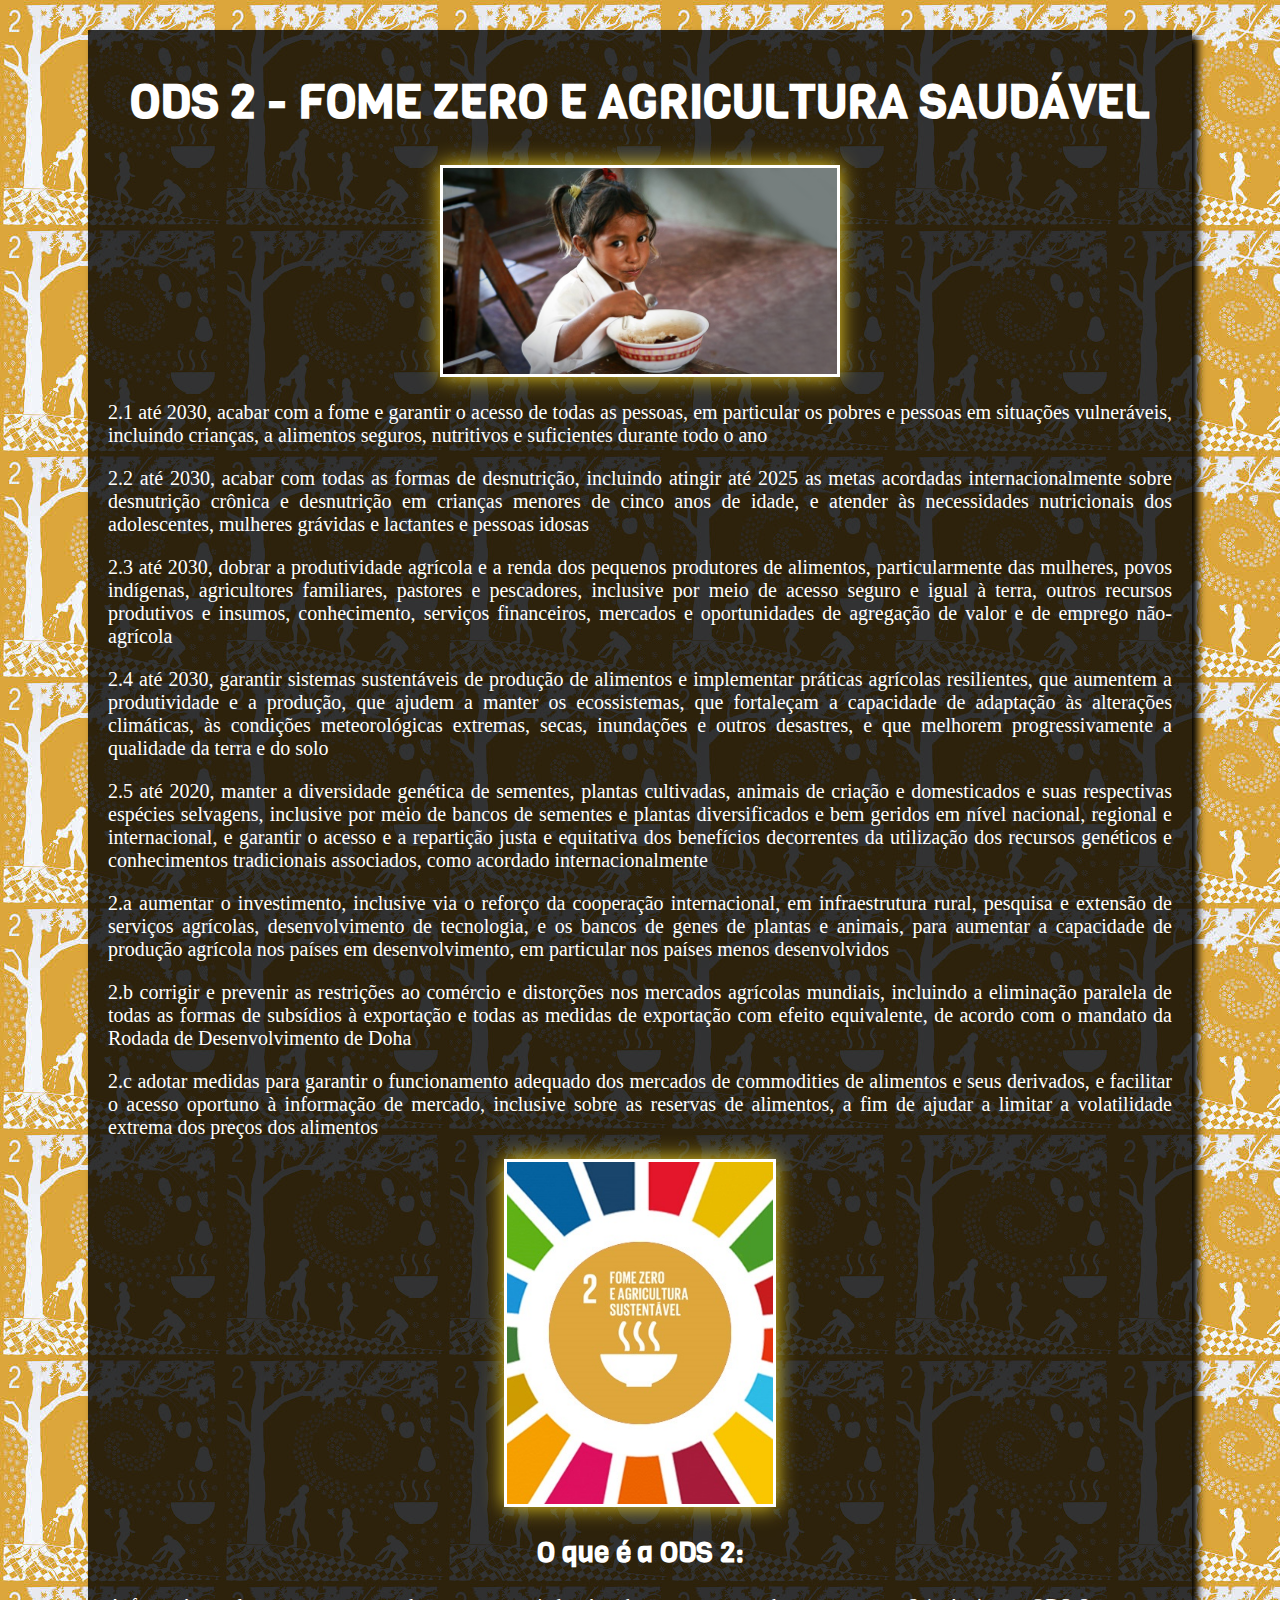
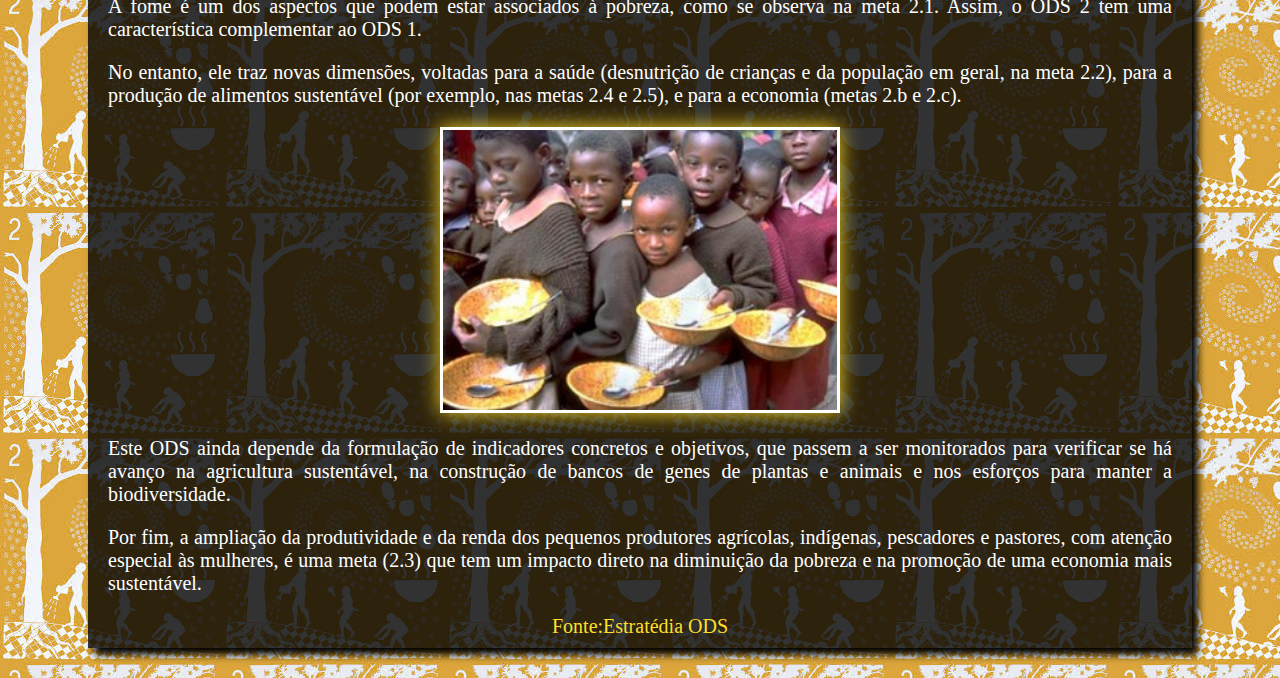
<file: ODS/ods.html>
<!DOCTYPE html>
<html>
    <head>
        <title>ODS</title>
        <link rel="stylesheet" type="text/css" href="ods.css"/>
    </head>
    <body>
        <div>
        <h1>ODS 2 - FOME ZERO E AGRICULTURA SAUDÁVEL</h1>
        <img src="foto2.jpg" />
        
        <p>2.1 até 2030, acabar com a fome e garantir o acesso de todas as pessoas, 
            em particular os pobres e pessoas em situações vulneráveis, incluindo crianças, 
            a alimentos seguros, nutritivos e suficientes durante todo o ano</p>

            <p>2.2 até 2030, acabar com todas as formas de desnutrição, incluindo atingir até 
            2025 as metas acordadas internacionalmente sobre desnutrição crônica e 
            desnutrição em crianças menores de cinco anos de idade, e atender às necessidades 
            nutricionais dos adolescentes, mulheres grávidas e lactantes e pessoas idosas</p>
            
            <p>2.3 até 2030, dobrar a produtividade agrícola e a renda dos pequenos produtores 
            de alimentos, particularmente das mulheres, povos indígenas, agricultores 
            familiares, pastores e pescadores, inclusive por meio de acesso seguro e igual 
            à terra, outros recursos produtivos e insumos, conhecimento, serviços financeiros, 
            mercados e oportunidades de agregação de valor e de emprego não-agrícola</p>
            
            <p>2.4 até 2030, garantir sistemas sustentáveis de produção de alimentos e implementar 
            práticas agrícolas resilientes, que aumentem a produtividade e a produção, 
            que ajudem a manter os ecossistemas, que fortaleçam a capacidade de adaptação 
            às alterações climáticas, às condições meteorológicas extremas, secas, inundações e 
            outros desastres, e que melhorem progressivamente a qualidade da terra e do solo</p>
            
            <p>2.5 até 2020, manter a diversidade genética de sementes, plantas cultivadas, 
            animais de criação e domesticados e suas respectivas espécies selvagens, inclusive 
            por meio de bancos de sementes e plantas diversificados e bem geridos em nível 
            nacional, regional e internacional, e garantir o acesso e a repartição justa e 
            equitativa dos benefícios decorrentes da utilização dos recursos genéticos e conhecimentos 
            tradicionais associados, como acordado internacionalmente</p>
            
            <p>2.a aumentar o investimento, inclusive via o reforço da cooperação internacional, 
            em infraestrutura rural, pesquisa e extensão de serviços agrícolas, desenvolvimento 
            de tecnologia, e os bancos de genes de plantas e animais, para aumentar a capacidade 
            de produção agrícola nos países em desenvolvimento, em particular nos países menos desenvolvidos</p>
            
            <p>2.b corrigir e prevenir as restrições ao comércio e distorções nos mercados 
            agrícolas mundiais, incluindo a eliminação paralela de todas as formas de subsídios 
            à exportação e todas as medidas de exportação com efeito equivalente, de acordo com 
            o mandato da Rodada de Desenvolvimento de Doha</p>
            
            <p>2.c adotar medidas para garantir o funcionamento adequado dos mercados de commodities 
            de alimentos e seus derivados, e facilitar o acesso oportuno à informação de mercado, 
            inclusive sobre as reservas de alimentos, a fim de ajudar a limitar a volatilidade 
            extrema dos preços dos alimentos</p>
            <img  src="foto1.jpg" id="foto"/>
        <h2>O que é a ODS 2:</h2>
        <p>A fome é um dos aspectos que podem estar associados à pobreza, como se
            observa na meta 2.1. Assim, o ODS 2 tem uma característica complementar ao ODS 1.</p>
            
            <p>No entanto, ele traz novas dimensões, voltadas para a saúde (desnutrição de crianças e 
            da população em geral, na meta 2.2), para a produção de alimentos sustentável (por 
            exemplo, nas metas 2.4 e 2.5), e para a economia (metas 2.b e 2.c).</p>
            <img src="foto3.jpg" />
            
            <p>Este ODS ainda depende da formulação de indicadores concretos e objetivos, 
            que passem a ser monitorados para verificar se há avanço na agricultura 
            sustentável, na construção de bancos de genes de plantas e animais e nos 
            esforços para manter a biodiversidade.</p>
            
            <p>Por fim, a ampliação da produtividade e da renda dos pequenos produtores agrícolas, 
            indígenas, pescadores e pastores, com atenção especial às mulheres, é uma meta (2.3)
            que tem um impacto direto na diminuição da pobreza e na promoção de uma 
            economia mais sustentável.</p>
            <a href="http://www.estrategiaods.org.br/os-ods/ods2/">Fonte:Estratédia ODS</a>
        </div>
    </body>
</html>
</file>
<file: ODS/ods.css>
@charset "utf-8";
@font-face{
    font-family: 'Viga';
    src: url("Viga-Regular.ttf");
}
body{
    background: url("fundo.jpg");
    text-align: center;
}
div{
    background-color: rgba(0, 0, 0, 0.795);
    color: white;
    margin: 30px 80px 30px 80px;
    padding: 10px 20px 10px 20px;
    box-shadow: 6px 7px 8px rgb(0, 0, 0);

}
p{
    text-align: justify;
    font-size: 15pt;
    font-family: Century Gothic;
}
img{
    width: 37%;
    box-shadow: 0px 0px 20px rgba(255, 223, 39, 0.938);
    border: 3px solid rgb(255, 255, 254);
}
img#foto{
    width: 25%;
    box-shadow: 0px 0px 20px rgba(255, 223, 39, 0.938);
    border: 3px solid rgb(255, 255, 254);
}
h1{
    text-align: center;
    font-family: 'Viga', sans-serif;
    font-size: 35pt;
}
h2{
    font-size: 21pt;
    font-family: 'Viga', sans-serif;
}
a{
    text-decoration: none;
    color: rgb(255, 223, 39);
    font-size: 15pt;
}
a:hover{
    text-decoration: underline;
    color: white;
}
</file>
